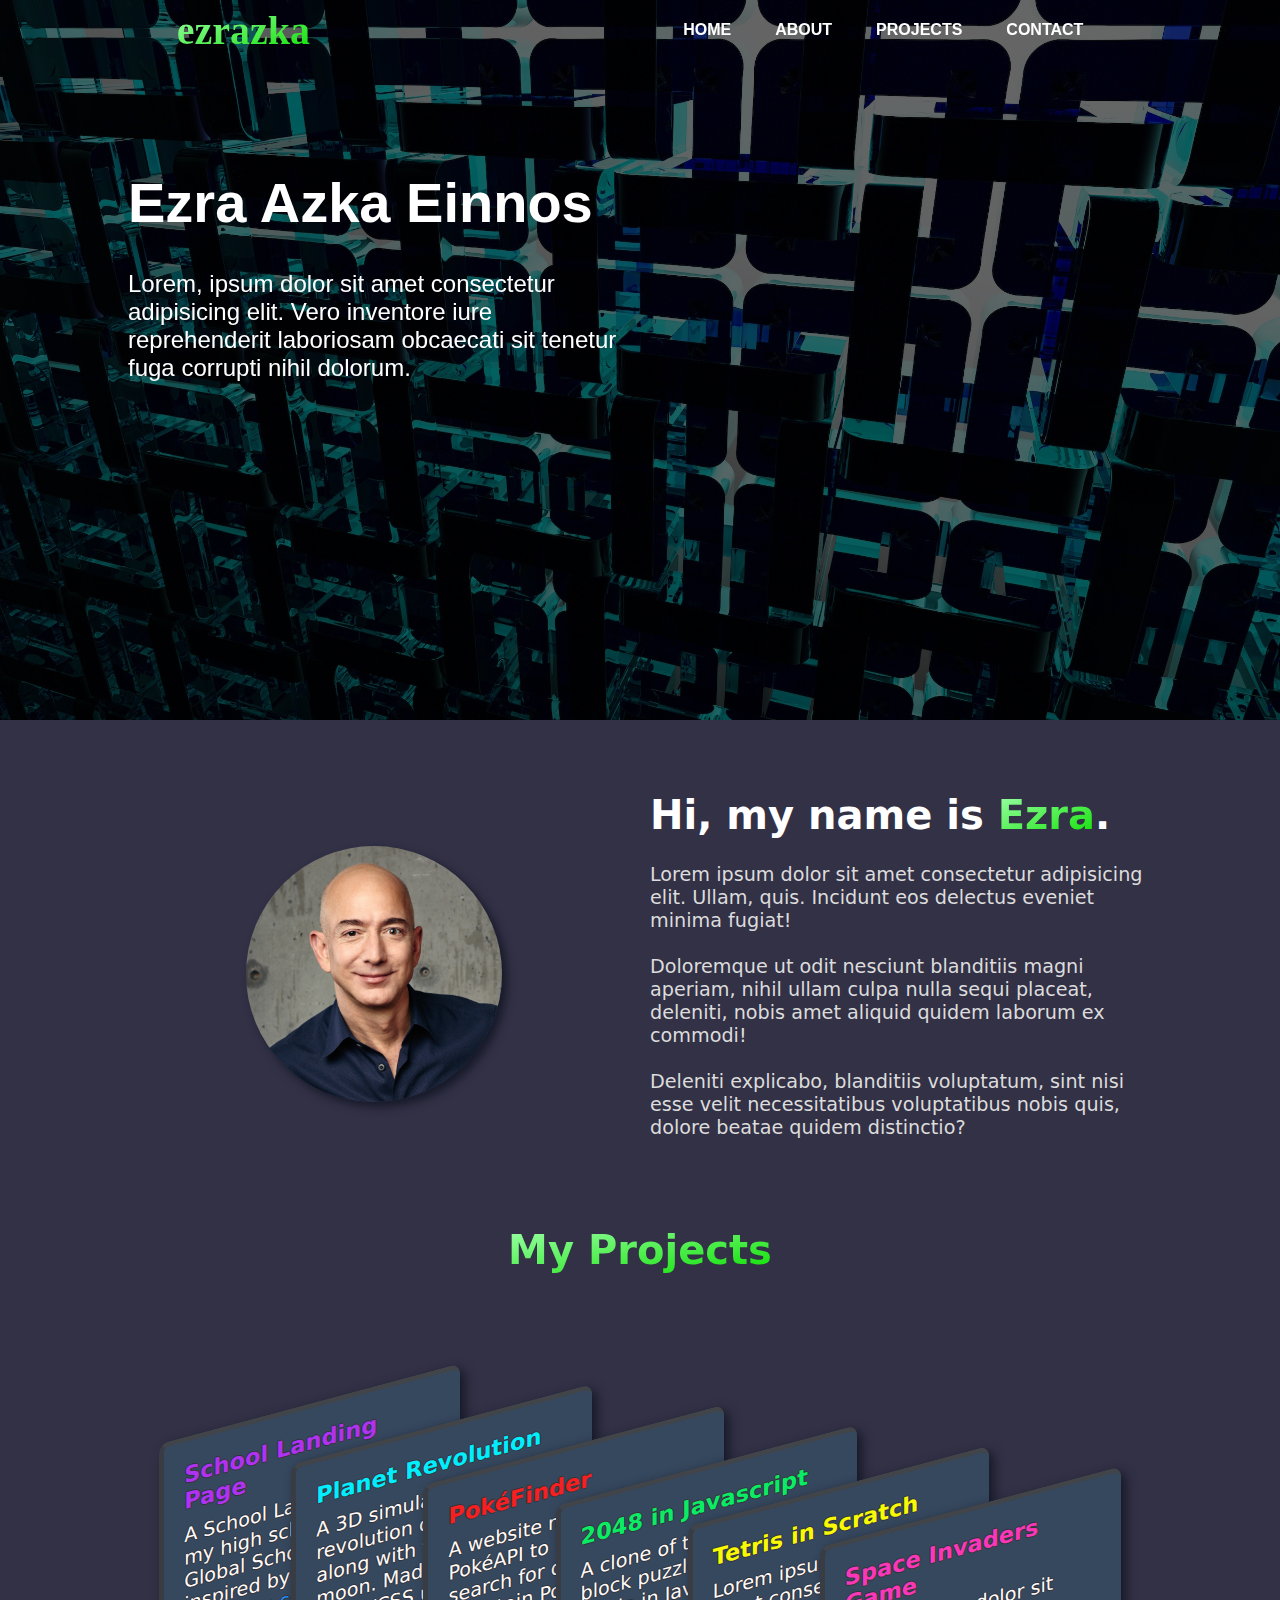
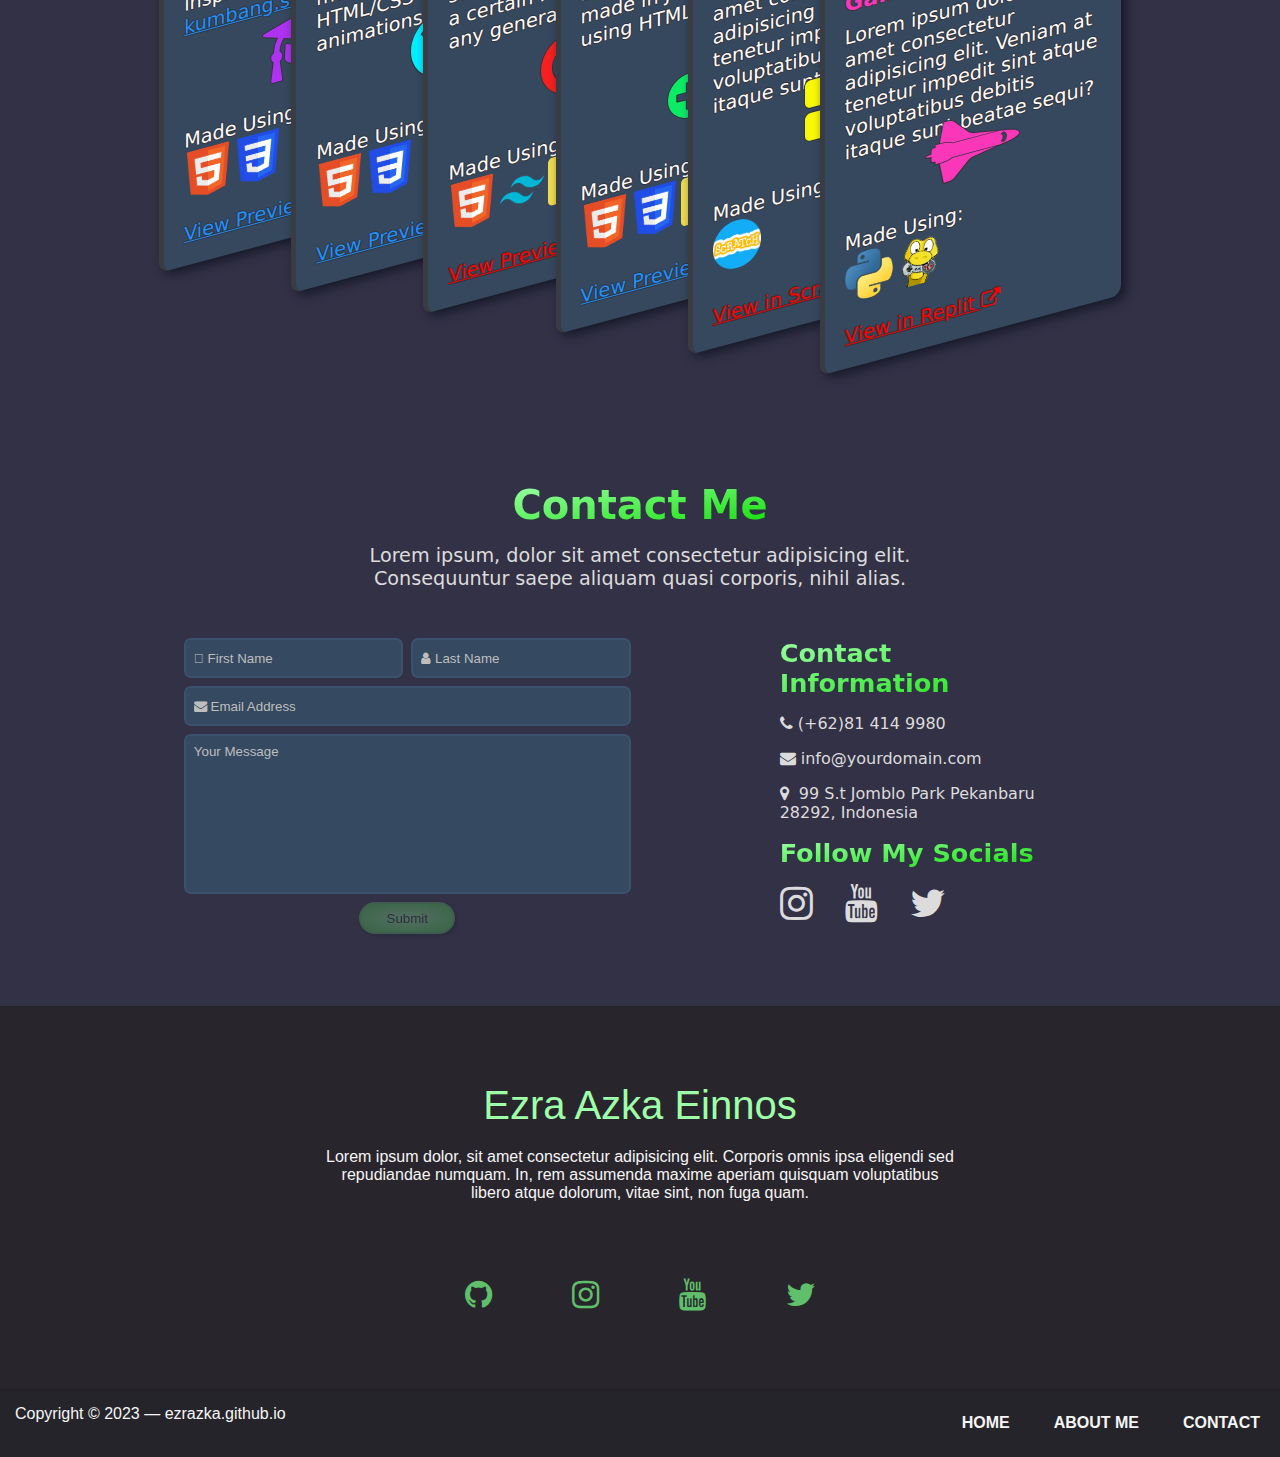
<file: index.html>
<!DOCTYPE html>
<html lang="en">
<head>
    <meta charset="UTF-8">
    <meta http-equiv="X-UA-Compatible" content="IE=edge">
    <meta name="viewport" content="width=device-width, initial-scale=1.0">
    <meta name="description"
        content="Lorem ipsum dolor sit amet consectetur adipisicing elit. In repellat officia obcaecati dolorem repudiandae praesentium eos dolor distinctio ipsam sapiente!">
    <meta name="keywords" content="Portfolio, Projects, CV, Skills">
    <meta name="author" content="Ezra Azka Einnos">
    <title>Ezra Azka Einnos</title>
    <link rel="stylesheet" href="main.css">
    <link rel="stylesheet" href="responsive.css">
    <link rel="stylesheet" href="https://cdnjs.cloudflare.com/ajax/libs/font-awesome/4.7.0/css/font-awesome.min.css">
    <script src="script.js" defer></script>
</head>
<body>
    <header id="home">
        <div class="parallax-background"></div>
        <div class="main-nav-container">
            <div class="logo">ezrazka</div>
            <nav class="main-nav">
                <ul>
                    <li><a href="#home">Home</a></li>
                    <li><a href="#about">About</a></li>
                    <li><a href="#projects">Projects</a></li>
                    <li><a href="#contact">Contact</a></li>
                </ul>
            </nav>
        </div>
        <div class="main-heading-container">
            <h1 class="main-heading">Ezra Azka Einnos</h1>
            <p class="main-heading-description">
                Lorem, ipsum dolor sit amet consectetur adipisicing elit. Vero inventore iure reprehenderit laboriosam
                obcaecati sit tenetur fuga corrupti nihil dolorum.
            </p>
        </div>
    </header>
    <section id="about">
        <div class="content my-photo">
            <div class="front-image">
                <img src="./assets/images/jeff_bezos.jpg" alt="My Photo Front">
            </div>
            <div class="back-image">
                <img src="./assets/images/jeff_bezos_2.jpg" alt="My Photo Back">
            </div>
        </div>
        <div class="content introduction">
            <h3>Hi, my name is <span class="gradient">Ezra</span>.</h3>
            <p>
                Lorem ipsum dolor sit amet consectetur adipisicing elit. Ullam, quis. Incidunt eos delectus eveniet
                minima fugiat!<br><br>
                Doloremque ut odit nesciunt blanditiis magni aperiam, nihil ullam culpa nulla sequi
                placeat, deleniti, nobis amet aliquid quidem laborum ex commodi!<br><br>
                Deleniti explicabo, blanditiis
                voluptatum, sint nisi esse velit necessitatibus voluptatibus nobis quis, dolore beatae quidem
                distinctio?
            </p>
        </div>
    </section>
    <section id="projects">
        <h2>My Projects</h2>
        <div class="content project-container">
            <div class="project-card">
                <div class="project-text">
                    <h3 class="project-title">School Landing Page</h3>
                    <p class="project-description">
                        A School Landing Page for my high school Ignatius Global School.
                        Heavily inspired by school website <a href="https://kumbang.sch.id">kumbang.sch.id</a>.
                    </p>
                </div>
                <i class="fa fa-graduation-cap fa-4x"></i>
                <div class="made-using">
                    <p>Made Using:</p>
                    <ul>
                        <li><img src="./assets/images/html.png" alt="HTML"></li>
                        <li><img src="./assets/images/css.png" alt="CSS"></li>
                    </ul>
                </div>
                <a href="./projects/schoolLandingPage/" target="_blank">View Preview <i class="fa fa-external-link"></i></a>
            </div>
            <div class="project-card">
                <div class="project-text">
                    <h3 class="project-title">Planet Revolution</h3>
                    <p class="project-description">
                        A 3D simulation of the revolution of a planet along with the orbit of its moon.
                        Made in pure HTML/CSS using keyframe animations.
                    </p>
                </div>
                <i class="fa fa-globe fa-4x"></i>
                <div class="made-using">
                    <p>Made Using:</p>
                    <ul>
                        <li><img src="./assets/images/html.png" alt="HTML"></li>
                        <li><img src="./assets/images/css.png" alt="CSS"></li>
                    </ul>
                </div>
                <a href="./projects/planetRevolution/" target="_blank">View Preview <i class="fa fa-external-link"></i></a>
            </div>
            <div class="project-card">
                <div class="project-text">
                    <h3 class="project-title">PokéFinder</h3>
                    <p class="project-description">
                        A website making use of PokéAPI to allow users to search for data regarding a certain Pokémon
                        from any generation.
                    </p>
                </div>
                <i class="fa fa-search fa-4x"></i>
                <div class="made-using">
                    <p>Made Using:</p>
                    <ul>
                        <li><img src="./assets/images/html.png" alt="HTML"></li>
                        <li><img src="./assets/images/tailwind.png" alt="Tailwind"></li>
                        <li><img src="./assets/images/javascript.png" alt="Javascript"></li>
                    </ul>
                </div>
                <a href="#" target="_blank" style="color: red">View Preview <i class="fa fa-external-link"></i></a>
            </div>
            <div class="project-card">
                <div class="project-text">
                    <h3 class="project-title">2048 in Javascript</h3>
                    <p class="project-description">
                        A clone of the sliding block puzzle game 2048 made in Javascript.
                        Made using HTML Canvas.
                    </p>
                </div>
                <i class="fa fa-gamepad fa-4x"></i>
                <div class="made-using">
                    <p>Made Using:</p>
                    <ul>
                        <li><img src="./assets/images/html.png" alt="HTML"></li>
                        <li><img src="./assets/images/css.png" alt="CSS"></li>
                        <li><img src="./assets/images/javascript.png" alt="Javascript"></li>
                    </ul>
                </div>
                <a href="./projects/2048/" target="_blank">View Preview <i class="fa fa-external-link"></i></a>
            </div>
            <div class="project-card">
                <div class="project-text">
                    <h3 class="project-title">Tetris in Scratch</h3>
                    <p class="project-description">
                        Lorem ipsum dolor sit amet consectetur adipisicing elit. Veniam at tenetur impedit sint atque
                        voluptatibus debitis itaque sunt beatae sequi?
                    </p>
                </div>
                <i class="fa fa-th-large fa-4x"></i>
                <div class="made-using">
                    <p>Made Using:</p>
                    <ul>
                        <li><img src="./assets/images/scratch.png" alt="Scratch"></li>
                    </ul>
                </div>
                <a href="#" target="_blank" style="color: red">View in Scratch <i class="fa fa-external-link"></i></a>
            </div>
            <div class="project-card">
                <div class="project-text">
                    <h3 class="project-title">Space Invaders Game</h3>
                    <p class="project-description">
                        Lorem ipsum dolor sit amet consectetur adipisicing elit. Veniam at tenetur impedit sint atque
                        voluptatibus debitis itaque sunt beatae sequi?
                    </p>
                </div>
                <i class="fa fa-space-shuttle fa-4x"></i>
                <div class="made-using">
                    <p>Made Using:</p>
                    <ul>
                        <li><img src="./assets/images/python.png" alt="Python"></li>
                        <li><img src="./assets/images/pygame.png" alt="Pygame"></li>
                    </ul>
                </div>
                <a href="#" target="_blank" style="color: red">View in Replit <i class="fa fa-external-link"></i></a>
            </div>
        </div>
    </section>
    <section id="contact">
        <div class="content contact-heading">
            <h2>Contact Me</h2>
            <p>
                Lorem ipsum, dolor sit amet consectetur adipisicing elit. Consequuntur saepe aliquam quasi corporis, nihil alias.
            </p>
        </div>
        <div class="content contact-container">
            <form class="contact-form">
                <div class="contact-full-name">
                    <input type="text" name="firstname" placeholder="&#xf007; First Name" required>
                    <input type="text" name="lastname" placeholder="&#xf007; Last Name" required>
                </div>
                <input type="email" name="email" placeholder="&#xf0e0; Email Address" required>
                <textarea type="text" name="message" placeholder="Your Message" required maxlength="1000"></textarea>
                <button type="submit">Submit</button>
            </form>
            <div class="contact-info-container">
                <div class="contact-info">
                    <h3>Contact Information</h3>
                    <ul>
                        <li>
                            <i class="fa fa-phone"></i> (+62)81 414 9980
                        </li>
                        <li>
                            <i class="fa fa-envelope"></i> info@yourdomain.com
                        </li>
                        <li>
                            <i class="fa fa-map-marker"></i> &#160;99 S.t Jomblo Park Pekanbaru 28292, Indonesia
                        </li>
                    </ul>
                    <h3>Follow My Socials</h3>
                    <div class="follow-me">
                        <a href="#" target="_blank"><i class="fa fa-instagram fa-2x"></i></a>
                        <a href="#" target="_blank"><i class="fa fa-youtube fa-2x"></i></a>
                        <a href="#" target="_blank"><i class="fa fa-twitter fa-2x"></i></a>
                    </div>
                </div>
            </div>
        </div>
    </section>
    <footer>
        <div class="footer-top">
            <div class="footer-text-container">
                <h2 class="footer-heading">Ezra Azka Einnos</h2>
                <p class="footer-description">
                    Lorem ipsum dolor, sit amet consectetur adipisicing elit. Corporis omnis ipsa eligendi sed
                    repudiandae numquam. In, rem assumenda maxime aperiam quisquam voluptatibus libero atque dolorum,
                    vitae sint, non fuga quam.
                </p>
            </div>
            <div class="footer-social-media">
                <ul>
                    <li><a href="https://github.com/ezrazka" target="_blank"><i class="fa fa-github fa-2x"></i></a></li>
                    <li><a href="#" target="_blank"><i class="fa fa-instagram fa-2x"></i></a></li>
                    <li><a href="#" target="_blank"><i class="fa fa-youtube fa-2x"></i></a></li>
                    <li><a href="#" target="_blank"><i class="fa fa-twitter fa-2x"></i></a></li>
                </ul>
            </div>
        </div>
        <div class="footer-bottom">
            <div class="copyright">
                Copyright &copy; 2023 — ezrazka.github.io
            </div>
            <div class="footer-nav">
                <ul>
                    <li><a href="#home">Home</a></li>
                    <li><a href="#about">About Me</a></li>
                    <li><a href="#contact">Contact</a></li>
                </ul>
            </div>
        </div>
    </footer>
</body>
</html>
</file>
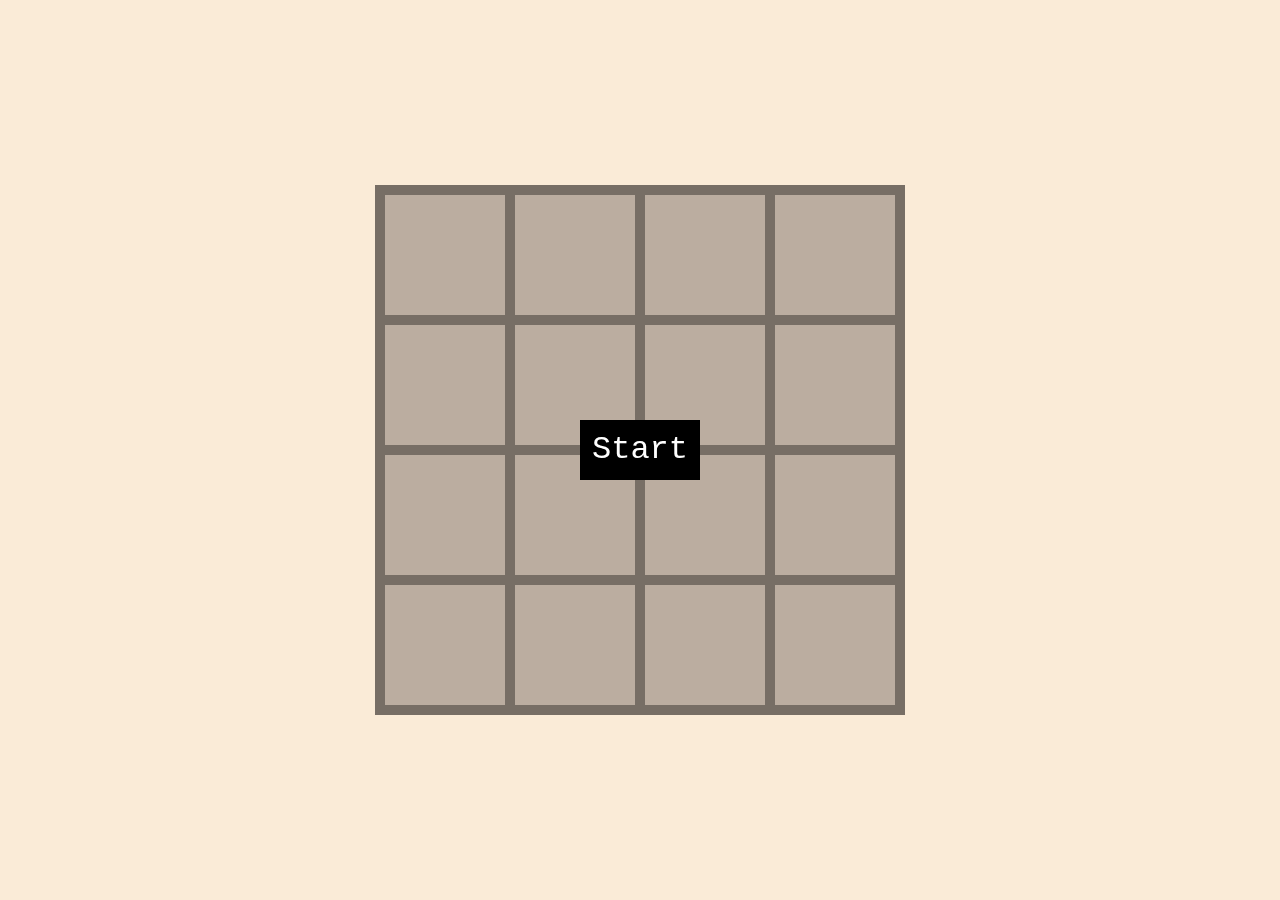
<file: projects/2048/index.html>
<!DOCTYPE html>
<html lang="en">
<head>
    <meta charset="UTF-8">
    <meta http-equiv="X-UA-Compatible" content="IE=edge">
    <meta name="viewport" content="width=device-width, initial-scale=1.0">
    <title>2048 Game</title>
    <link rel="stylesheet" href="style.css">
    <script src="script.js" defer></script>
</head>
<body>
    <div class="container">
        <canvas id="canvas" width="530px" height="530px"></canvas>
    </div>

    <script src="./components/canvas.js"></script>
    <script src="./components/border.js"></script>
    <script src="./components/objectText.js"></script>
    <script src="./components/block.js"></script>
</body>
</html>
</file>
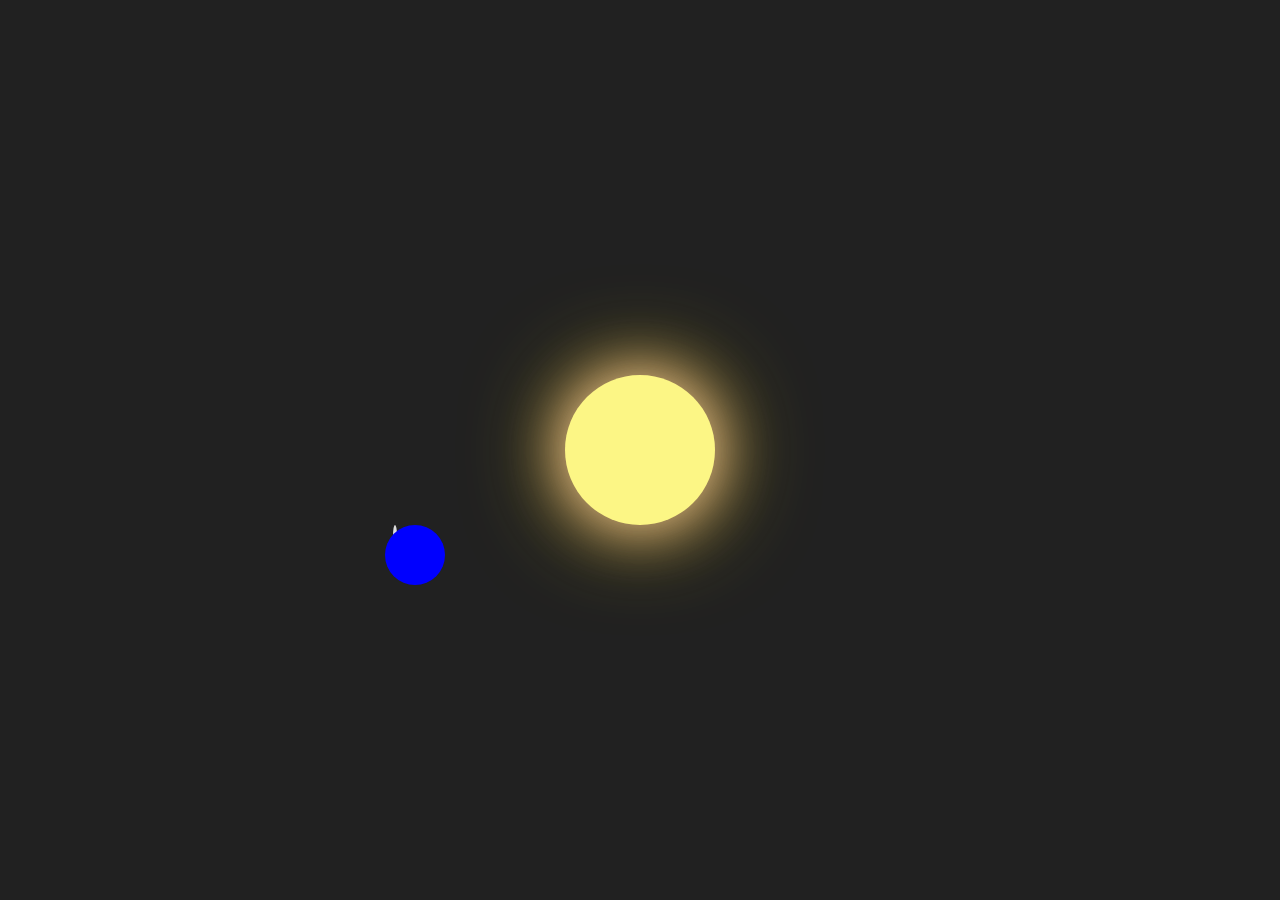
<file: projects/planetRevolution/index.html>
<!DOCTYPE html>
<html lang="en">
<head>
    <meta charset="UTF-8">
    <meta http-equiv="X-UA-Compatible" content="IE=edge">
    <meta name="viewport" content="width=device-width, initial-scale=1.0">
    <title>Planet Revolution</title>
    <link rel="stylesheet" href="style.css">
</head>
<body>
    <div class="planets-container">
        <div class="sun"></div>

        <div class="moon-index">
            <div class="moon-route">
                <div class="moon-container">
                    <div class="moon-follow">
                        <div class="moon"></div>
                    </div>
                </div>
            </div>
        </div>

        <div class="planet-index">
            <div class="planet-route">
                <div class="planet-container">
                    <div class="planet"></div>
                </div>
            </div>
        </div>
    </div>
</body>
</html>
</file>
<file: main.css>
:root {
	--page-neon-green: #9effa9;
	--page-neon-green-dark: #5fbf6a;
	--page-blue: #36485e;
	--page-indigo: #333146;
	--page-black: #29252c;
	--page-blacker: #26242b;
}

::-webkit-scrollbar {
	width: 10px;
}

::-webkit-scrollbar-track {
	background-color: #292738;
}

::-webkit-scrollbar-thumb {
	background-color: rgb(80, 77, 94);
	border-radius: 5px;
}

::-webkit-scrollbar-thumb:hover {
	background-color: rgb(64, 61, 77);
}

* {
	margin: 0;
	padding: 0;
}

html {
	scroll-behavior: smooth;
}

body {
	box-sizing: border-box;
	width: 100%;
	height: 100vh;
	background-color: var(--page-indigo);
}

header {
	position: relative;
	width: 100%;
	height: 80vh;
	color: white;
	overflow: hidden;
}

.parallax-background {
	position: absolute;
	width: 100%;
	height: 100%;
	background-color: rgba(0, 0, 0, 0.6);
	background-image: url("assets/images/hero.jpg");
	background-blend-mode: multiply;
	background-size: cover;
	background-position: center;
	transform: translateZ(0);
}

.main-heading-container {
	position: relative;
	z-index: 1;
}

.main-nav-container {
	position: fixed;
	height: 60px;
	display: flex;
	width: 100vw;
	justify-content: space-around;
	align-items: center;
	transition: transform 1s color 1s;
	z-index: 999;
}

.main-nav-container.background {
	background-color: rgba(43, 60, 80, 0.5);
	transition: background-color 0.5s;
}

.logo {
	font-family: Cambria, Cochin, Georgia, Times, "Times New Roman", serif;
	font-size: 2.5rem;
	font-weight: bold;
	background-image: linear-gradient(
		to bottom right,
		var(--page-neon-green),
		rgb(14, 224, 3)
	);
	background-clip: text;
	-webkit-background-clip: text;
	color: transparent;
}

.main-nav {
	display: flex;
	align-items: center;
}

.main-nav ul {
	list-style-type: none;
}

.main-nav ul li {
	display: inline;
	text-transform: uppercase;
	font-family: "Lucida Sans", "Lucida Sans Regular", "Lucida Grande",
		"Lucida Sans Unicode", Geneva, Verdana, sans-serif;
	font-weight: bold;
	padding-inline: 20px;
}

.main-nav ul li a {
	display: inline-block;
	text-decoration: none;
	color: inherit;
	transition: transform 0.25s, color 0.25s;
}

.main-nav ul li a:hover {
	display: inline-block;
	color: var(--page-neon-green);
	transform: scale(1.1);
}

.main-heading-container {
	width: 50%;
	font-family: -apple-system, BlinkMacSystemFont, "Segoe UI", Roboto, Oxygen,
		Ubuntu, Cantarell, "Open Sans", "Helvetica Neue", sans-serif;
	margin-top: 170px;
	display: flex;
	flex-direction: column;
	margin-left: 10%;
	gap: 35px;
}

.main-heading {
	font-size: 3.5rem;
	font-weight: bold;
}

.main-heading-description {
	width: 80%;
	font-size: 1.5rem;
}

section {
	box-sizing: border-box;
	display: flex;
	justify-content: center;
	align-items: center;
	margin-block: 8vh;
}

.content {
	width: 80%;
	font-family: system-ui, -apple-system, BlinkMacSystemFont, "Segoe UI",
		Roboto, "Helvetica Neue", Arial, "Noto Sans", sans-serif,
		"Apple Color Emoji", "Segoe UI Emoji", "Segoe UI Symbol",
		"Noto Color Emoji";
	font-size: larger;
	color: gainsboro;
}

.my-photo,
.introduction {
	display: flex;
	flex-direction: column;
	align-items: left;
}

.my-photo {
	width: 40%;
}

.introduction {
	width: 40%;
	margin-left: 20px;
}

.my-photo {
	position: relative;
	height: 200px;
	align-items: center;
}

.my-photo img {
	position: absolute;
	width: 50%;
	border-radius: 50%;
	box-shadow: 5px 5px 10px 0 #161928;
	transition: transform 0.5s;
	cursor: pointer;
	backface-visibility: hidden;
	top: -10%;
	left: 25%;
}

.front-image img {
	transform: rotateY(0deg);
}

.my-photo.clicked .front-image img {
	transform: rotateY(180deg);
}

.back-image img {
	transform: rotateY(180deg);
}

.my-photo.clicked .back-image img {
	transform: rotateY(360deg);
}

.introduction {
	gap: 25px;
}

.introduction h3 {
	font-size: 2.5rem;
	color: white;
}

.introduction h3 .gradient {
	background-image: linear-gradient(
		to bottom right,
		var(--page-neon-green),
		rgb(14, 224, 3)
	);
	background-clip: text;
	-webkit-background-clip: text;
	color: transparent;
}

#projects {
	flex-direction: column;
	gap: 2rem;
}

#projects h2 {
	font-family: system-ui, -apple-system, BlinkMacSystemFont, "Segoe UI",
		Roboto, Oxygen, Ubuntu, Cantarell, "Open Sans", "Helvetica Neue",
		sans-serif;
	font-size: 2.5rem;
	background-image: linear-gradient(
		to bottom right,
		var(--page-neon-green),
		rgb(14, 224, 3)
	);
	background-clip: text;
	-webkit-background-clip: text;
	color: transparent;
	margin-top: 1rem;
}

.project-container {
	position: relative;
	display: flex;
	justify-content: space-evenly;
	align-items: center;
	flex-wrap: wrap;
	transform: skewY(-15deg);
	padding-bottom: 20%;
}

.project-card {
	position: relative;
	max-width: 25%;
	aspect-ratio: 2/3;
	background-color: var(--page-blue);
	border-radius: 10px;
	border-top: 5px solid rgb(65, 68, 73);
	border-left: 5px solid rgb(57, 60, 66);
	outline: 2px solid transparent;
	text-shadow: -1px 0 rgb(49, 52, 59), 0 1px rgb(49, 52, 59),
		1px 0 rgb(49, 52, 59), 0 -1px rgb(49, 52, 59);
	box-shadow: 5px 5px 10px 0 #161928;
	display: flex;
	flex-direction: column;
	justify-content: space-between;
	margin-block: 10px;
	padding: 20px;
	margin-left: -200px;
	transition: transform 1s, outline 0.5s;
}

.project-card:hover {
	transform: translateX(-155px);
}

.project-card:nth-of-type(1) {
	margin-left: 0;
	color: rgb(175, 50, 242);
}

.project-card:nth-of-type(1):hover {
	outline-color: rgb(175, 50, 242);
}

.project-card:nth-of-type(2) {
	color: rgb(0, 238, 255);
	top: 56px;
}

.project-card:nth-of-type(2):hover {
	outline-color: rgb(0, 238, 255);
}

.project-card:nth-of-type(3) {
	color: rgb(247, 32, 32);
	top: 112px;
}

.project-card:nth-of-type(3):hover {
	outline-color: rgb(247, 32, 32);
}

.project-card:nth-of-type(4) {
	color: rgb(11, 236, 101);
	top: 168px;
}

.project-card:nth-of-type(4):hover {
	outline-color: rgb(11, 236, 101);
}

.project-card:nth-of-type(5) {
	color: rgb(249, 249, 5);
	top: 224px;
}

.project-card:nth-of-type(5):hover {
	outline-color: rgb(249, 249, 5);
}

.project-card:nth-of-type(6) {
	color: rgb(250, 55, 185);
	top: 280px;
}

.project-card:nth-of-type(6):hover {
	outline-color: rgb(250, 55, 185);
}

.project-text {
	display: flex;
	flex-direction: column;
	gap: 0.5em;
}

.project-description {
	height: 5em;
	color: snow;
}

.project-card ul {
	list-style-type: none;
	display: flex;
	flex-direction: row;
	gap: 2px;
}

.project-card ul li img {
	width: 3rem;
	height: 3rem;
	border-radius: 10%;
	object-fit: contain;
}

.project-card .fa {
	align-self: center;
}

.made-using {
	display: flex;
	flex-direction: column;
}

.made-using p {
	color: snow;
}

.project-card a {
	color: #1e90ff;
}

/* .project-image img {
	width: 100%;
	height: 100%;
} */

#contact {
	flex-direction: column;
	gap: 3rem;
}

.contact-heading {
	display: flex;
	flex-direction: column;
	align-items: center;
	gap: 1rem;
}

.contact-heading h2 {
	font-size: 2.5rem;
	background-image: linear-gradient(
		to bottom right,
		var(--page-neon-green),
		rgb(14, 224, 3)
	);
	background-clip: text;
	-webkit-background-clip: text;
	color: transparent;
}

.contact-heading p {
	width: 60%;
	text-align: center;
}

.contact-container {
	display: flex;
	justify-content: center;
	align-items: center;
}

.contact-form {
	width: 60%;
	display: flex;
	flex-direction: column;
	justify-content: center;
	align-items: center;
	gap: 0.5rem;
}

.contact-full-name {
	width: 80%;
	display: flex;
	justify-content: space-between;
	gap: 0.5rem;
}

.contact-form input,
.contact-form textarea {
	box-sizing: border-box;
	width: 80%;
	height: 2.5rem;
	background-color: #354960;
	color: silver;
	border-radius: 7px;
	border: 2px solid #3a526d;
	outline: 0;
	padding-inline: 0.5rem;
	transition: background-color 0.1s, border 0.3s;
}

.contact-form textarea {
	height: 10rem;
	resize: none;
	font-family: Arial, Helvetica, sans-serif;
	padding-block: 0.5rem;
}

.contact-form input::placeholder,
.contact-form textarea::placeholder {
	color: rgb(190, 190, 190);
	font-family: Arial, Helvetica, sans-serif, FontAwesome;
}

.contact-form input:focus,
.contact-form textarea:focus {
	background-color: #2b3a4b;
	border-color: #2f435a;
}

.contact-form button[type="submit"] {
	width: 6rem;
	height: 2rem;
	background-image: radial-gradient(var(--page-neon-green), rgb(70, 217, 63));
	color: var(--page-blacker);
	border: 2px solid var(--page-neon-green-dark);
	border-radius: 1rem;
	box-shadow: 2px 2px 4px 0 #161928;
	opacity: 1;
	cursor: pointer;
	transition: transform 0.3s, border 0.3s, opacity 0.3s;
}

.contact-form:invalid button[type="submit"],
.contact-form:invalid button[type="submit"] {
	cursor: not-allowed;
	opacity: 0.3;
}

.contact-form:valid button[type="submit"]:hover {
	transform: scale(1.05);
}

.contact-form:valid button[type="submit"]:active {
	filter: brightness(60%);
}

.contact-info-container {
	width: 50%;
	display: flex;
	flex-direction: column;
	justify-content: center;
	align-items: center;
	align-self: flex-start;
}

.contact-info {
	width: 60%;
	display: flex;
	flex-direction: column;
	gap: 1rem;
}

.contact-info h3 {
	font-size: 1.6rem;
	background-image: linear-gradient(
		to bottom right,
		var(--page-neon-green),
		rgb(14, 224, 3)
	);
	background-clip: text;
	-webkit-background-clip: text;
	color: transparent;
}

.contact-info ul {
	list-style-type: none;
}

.contact-info ul li {
	font-size: medium;
}

.contact-info ul li:not(:last-child) {
	margin-bottom: 1rem;
}

.follow-me {
	display: flex;
	gap: 2rem;
}

.follow-me a {
	text-decoration: none;
	color: inherit;
}

.follow-me a i {
	transition: transform 0.3s, color 0.3s;
}

.follow-me a i:hover {
	transform: scale(1.05);
}

.follow-me a .fa-instagram:hover {
	background-image: radial-gradient(
		circle at 30% 107%,
		#fdf497 0%,
		#fdf497 5%,
		#fd5949 45%,
		#d6249f 60%,
		#285aeb 90%
	);
	background-clip: text;
	-webkit-background-clip: text;
	color: transparent;
}

.follow-me a .fa-youtube:hover {
	background: linear-gradient(to bottom, #282828 40%, red 40%);
	background-clip: text;
	-webkit-background-clip: text;
	color: transparent;
}

.follow-me a .fa-twitter:hover {
	color: #1da1f2;
}

footer {
	width: 100%;
	height: 50vh;
	background-color: var(--page-black);
}

.footer-top {
	width: 100%;
	height: 85%;
	display: flex;
	flex-direction: column;
	justify-content: space-evenly;
	align-items: center;
}

.footer-text-container {
	width: 50%;
	color: var(--page-neon-green);
	font-family: Arial, Helvetica, sans-serif;
	display: flex;
	flex-direction: column;
	align-items: center;
	gap: 20px;
}

.footer-heading {
	font-size: 2.5rem;
	font-weight: normal;
}

.footer-description {
	color: whitesmoke;
	text-align: center;
}

.footer-social-media ul {
	list-style-type: none;
	display: flex;
	justify-content: space-between;
}

.footer-social-media ul li {
	display: inline;
	padding-inline: 40px;
}

.footer-social-media ul li a {
	text-decoration: none;
	color: var(--page-neon-green-dark);
}

.footer-social-media ul li a i {
	transition: transform 0.3s, color 0.3s;
}

.footer-social-media ul li a i:hover {
	transform: translateY(-12px);
}

.footer-social-media ul li a .fa-github:hover {
	color: #f0f6fc;
}

.footer-social-media ul li a .fa-instagram:hover {
	background-image: radial-gradient(
		circle at 30% 107%,
		#fdf497 0%,
		#fdf497 5%,
		#fd5949 45%,
		#d6249f 60%,
		#285aeb 90%
	);
	background-clip: text;
	-webkit-background-clip: text;
	color: transparent;
}

.footer-social-media ul li a .fa-youtube:hover {
	background: linear-gradient(to bottom, #282828 40%, red 40%);
	background-clip: text;
	-webkit-background-clip: text;
	color: transparent;
}

.footer-social-media ul li a .fa-twitter:hover {
	color: #1da1f2;
}

.footer-bottom {
	width: 100%;
	height: 15%;
	background-color: var(--page-blacker);
	border-top: 1px solid rgb(34, 30, 36);
	display: flex;
	justify-content: space-between;
}

.copyright {
	color: whitesmoke;
	font-family: "Trebuchet MS", "Lucida Sans Unicode", "Lucida Grande",
		"Lucida Sans", Arial, sans-serif;
	text-shadow: 1px solid black;
	margin: 15px;
}

.footer-nav {
	display: flex;
	justify-content: flex-end;
	align-items: center;
}

.footer-nav ul {
	list-style-type: none;
}

.footer-nav ul li {
	display: inline;
	text-transform: uppercase;
	font-family: "Segoe UI", Tahoma, Geneva, Verdana, sans-serif;
	font-weight: bold;
	padding-inline: 20px;
}

.footer-nav ul li a {
	display: inline-block;
	text-decoration: none;
	color: whitesmoke;
	transition: color 0.25s, transform 0.25s;
}

.footer-nav ul li a:hover {
	color: var(--page-neon-green);
	transform: scale(1.1);
}
</file>
<file: responsive.css>
/* Tablet / iPad screen */
@media only screen and (max-width: 768px) {
	#about {
		flex-direction: column-reverse;
	}

	.introduction {
		width: 80%;
	}

	.my-photo {
		width: 80%;
		margin-top: 20%;
	}

	.contact-container {
		width: 80%;
		flex-direction: column;
		align-items: center;
		justify-content: center;
	}

	.contact-form {
		width: 100%;
	}

	.contact-form input,
	.contact-form textarea {
		font-size: 1rem;
	}

	.contact-form input {
		height: 2.75rem;
	}

	.contact-form textarea {
		height: 12rem;
	}

	.contact-info-container {
		width: 100%;
		margin-top: 5%;
	}

	.footer-text-container {
		width: 60%;
	}
}

/* Phone screen */
@media only screen and (max-width: 576px) {
	.main-nav {
		display: none;
	}

	.footer-text-container {
		width: 80%;
	}

	.footer-heading {
		font-size: xx-large;
	}

	.footer-description {
		display: none;
	}
	.footer-bottom {
		justify-content: center;
	}

	.footer-nav {
		display: none;
	}

	.contact-form input,
	.contact-form textarea {
		font-size: x-small;
	}

	.contact-form input {
		height: 1.75rem;
	}

	.contact-form textarea {
		height: 7rem;
	}

	.contact-info {
		width: 100%;
		align-items: center;
	}

	.contact-info ul {
		width: 65%;
	}

	.follow-me {
		width: 60%;
		justify-content: space-around;
	}

	footer {
		height: 200px;
	}

	.footer-social-media ul {
		width: 100%;
	}

	.footer-social-media ul li a {
		color: whitesmoke;
		justify-content: space-around;
		padding-inline: 0;
	}

	.footer-social-media ul li a {
		color: whitesmoke;
		justify-content: space-around;
	}

	.footer-bottom {
		height: 30px;
		align-items: center;
	}
}
</file>
<file: projects/2048/style.css>
* {
	margin: 0px;
	padding: 0px;
	box-sizing: border-box;
	background-color: antiquewhite;
}

div.container {
	width: 100%;
	min-height: 100vh;
	display: flex;
	justify-content: center;
	align-items: center;
}

canvas {
	position: relative;
	background-color: #bbada0;
}

canvas.gameEnd {
	filter: brightness(0.8) sepia(1);
}
</file>
<file: projects/planetRevolution/style.css>
body {
    margin: 0;
    padding: 0;
    display: flex;
    justify-content: center;
    align-items: center;
    height: 100vh;
    background-color: rgb(33, 33, 33);
    align-items: center;
}

.planets-container {
    width: 150px;
    height: 150px;
    border-radius: 50%;
    transform: scaleX(5);
}

.sun {
    width: 150px;
    height: 150px;
    border-radius: 50%;
    background-color: rgb(252, 246, 133);
    box-shadow: 0 0 60px rgb(253, 203, 163), 0 0 98px rgb(184, 160, 26);
    transform: scaleX(0.2);
    position: relative;
    animation: hideSun 6s infinite linear;
}

.planet {
    width: 60px;
    height: 60px;
    border-radius: 50%;
    background-color: blue;
    transform: scaleX(0.2);
}

.moon {
    width: 20px;
    height: 20px;
    border-radius: 50%;
    background-color: gainsboro;
    transform: scaleX(0.2);
    animation: spinAround 3s infinite linear;
}

.planet-route {
    width: 100%;
    animation: revolve 6s infinite linear;
    position: absolute;
}

.planet-container {
    width: 60px;
    height: 60px;
    animation: correct 6s infinite linear;
    position: absolute;
}

.moon-route {
    width: 100%;
    animation: revolve 6s infinite linear;
    position: absolute;
}

.moon-container {
    animation: correct 6s infinite linear;
    position: absolute;
}

.moon-follow {
    width: 60px;
    height: 60px;
    transform: scaleX(0.2);
}

.planet-index {
    width: 100%;
    height: 100%;
    animation: resizePlanet 6s infinite linear;
    position: absolute;
}

.moon-index {
    width: 100%;
    height: 100%;
    animation: resizePlanet 6s infinite linear;
    position: absolute;
}

@keyframes revolve {
    0% {
        transform: rotateZ(0deg);
    }
    100% {
        transform: rotateZ(360deg);
    }
}

@keyframes correct {
    0% {
        transform: rotateZ(360deg);
    }
    100% {
        transform: rotateZ(0deg);
    }
}

@keyframes spinAround {
    from {
      transform: rotate(0deg) translate(60px);
    }
    to {
      transform: rotate(360deg) translate(60px);
    }
}

@keyframes resizePlanet {
    0% {
        transform: scale(0.9);
    }
    25% {
        transform: scale(0.8);
    }
    50% {
        transform: scale(0.9);
    }
    75% {
        transform: scale(1.1);
    }
    100% {
        transform: scale(0.9);
    }
}

@keyframes hideSun {
    0% {
        z-index: -999;
    }
    40% {
        z-index: 999;
    }
}
</file>
